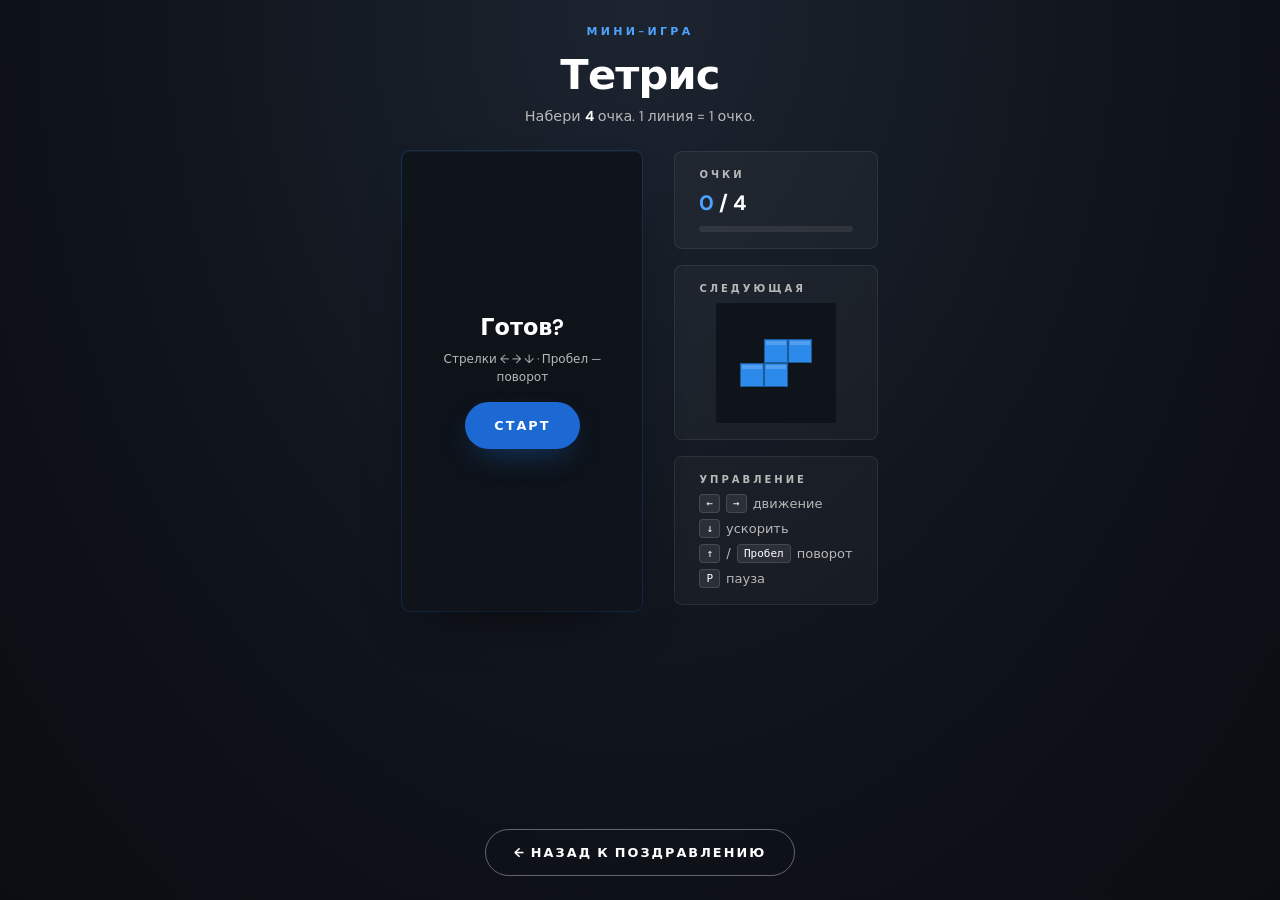
<file: tetris.html>
<!DOCTYPE html>
<html lang="ru">
<head>
<meta charset="UTF-8">
<meta name="viewport" content="width=device-width, initial-scale=1.0, viewport-fit=cover">
<meta name="theme-color" content="#0f131a">
<title>Tetris · BMW Mini-Game</title>
<link rel="preconnect" href="https://fonts.googleapis.com">
<link rel="preconnect" href="https://fonts.gstatic.com" crossorigin>
<link href="https://fonts.googleapis.com/css2?family=DM+Sans:ital,opsz,wght@0,9..40,100..1000;1,9..40,100..1000&display=swap" rel="stylesheet">
<link rel="stylesheet" href="tetris.css">
</head>
<body>

<div class="tetris-wrap">

  <div class="unlock-banner" id="unlockBanner">
    <span class="unlock-banner-dot"></span>
    <span>Поздравления открыты</span>
    <a href="index.html" class="unlock-banner-link">Перейти →</a>
  </div>

  <header class="tetris-header">
    <div class="eyebrow eyebrow-blue">Мини-игра</div>
    <h1 class="tetris-title">Тетрис</h1>
    <p class="tetris-sub">
      Набери <strong>4</strong> очка. 1 линия = 1 очко.
    </p>
  </header>

  <main class="tetris-main">
    <div class="tetris-board-wrap">
      <canvas id="tetrisCanvas" width="240" height="480"></canvas>
      <div class="tetris-overlay show" id="tetrisOverlay">
        <div class="tetris-overlay-inner">
          <div class="tetris-overlay-title" id="overlayTitle">Готов?</div>
          <div class="tetris-overlay-sub" id="overlaySub">
            Стрелки ← → ↓ · Пробел — поворот
          </div>
          <button class="btn btn-primary" id="overlayBtn">СТАРТ</button>
        </div>
      </div>
    </div>

    <aside class="tetris-side">
      <div class="score-card">
        <div class="score-eyebrow">Очки</div>
        <div class="score-value"><span id="scoreVal">0</span> / 4</div>
        <div class="score-bar"><div class="score-bar-fill" id="scoreBar"></div></div>
      </div>

      <div class="next-card">
        <div class="score-eyebrow">Следующая</div>
        <canvas id="nextCanvas" width="120" height="120"></canvas>
      </div>

      <div class="controls-card">
        <div class="score-eyebrow">Управление</div>
        <ul class="controls-list">
          <li><kbd>←</kbd><kbd>→</kbd> движение</li>
          <li><kbd>↓</kbd> ускорить</li>
          <li><kbd>↑</kbd> / <kbd>Пробел</kbd> поворот</li>
          <li><kbd>P</kbd> пауза</li>
        </ul>
      </div>
    </aside>
  </main>

  <div class="touch-controls" id="touchControls">
    <button class="touch-btn touch-left" id="btnLeft" aria-label="Влево">
      <svg viewBox="0 0 24 24" width="26" height="26" fill="none" stroke="currentColor" stroke-width="2" stroke-linecap="round" stroke-linejoin="round">
        <polyline points="15 18 9 12 15 6"/>
      </svg>
    </button>
    <button class="touch-btn touch-rotate" id="btnRotate" aria-label="Поворот">
      <svg viewBox="0 0 24 24" width="26" height="26" fill="none" stroke="currentColor" stroke-width="2" stroke-linecap="round" stroke-linejoin="round">
        <polyline points="23 4 23 10 17 10"/>
        <path d="M20.49 15a9 9 0 1 1-2.12-9.36L23 10"/>
      </svg>
    </button>
    <button class="touch-btn touch-right" id="btnRight" aria-label="Вправо">
      <svg viewBox="0 0 24 24" width="26" height="26" fill="none" stroke="currentColor" stroke-width="2" stroke-linecap="round" stroke-linejoin="round">
        <polyline points="9 18 15 12 9 6"/>
      </svg>
    </button>
    <button class="touch-btn touch-down" id="btnDown" aria-label="Вниз">
      <svg viewBox="0 0 24 24" width="26" height="26" fill="none" stroke="currentColor" stroke-width="2" stroke-linecap="round" stroke-linejoin="round">
        <polyline points="6 9 12 15 18 9"/>
      </svg>
    </button>
    <button class="touch-btn touch-pause" id="btnPause" aria-label="Пауза">
      <svg viewBox="0 0 24 24" width="26" height="26" fill="currentColor" stroke="none">
        <rect x="6" y="5" width="4" height="14" rx="1"/>
        <rect x="14" y="5" width="4" height="14" rx="1"/>
      </svg>
    </button>
  </div>

  <footer class="tetris-footer">
    <a href="index.html" class="btn btn-outline-light">← Назад к поздравлению</a>
  </footer>

</div>

<div class="tetris-modal" id="winModal">
  <div class="tetris-modal-inner">
    <div class="eyebrow eyebrow-blue" id="modalEyebrow">Готово</div>
    <h2 class="tetris-modal-title" id="modalTitle">4 очка набраны!</h2>
    <p class="tetris-modal-sub" id="modalSub">
      Поздравления открыты. Можно продолжать или вернуться.
    </p>
    <div class="modal-actions">
      <button class="btn btn-primary" id="modalContinue">ПРОДОЛЖИТЬ</button>
      <a href="index.html" class="btn btn-outline-light">К ПОЗДРАВЛЕНИЮ</a>
    </div>
  </div>
</div>

<script src="tetris.js"></script>
</body>
</html>
</file>
<file: tetris.css>
:root {
  --bmw-blue: #1c69d4;
  --bmw-blue-hover: #1559b8;
  --ink: #1e1e1e;
  --body: #4a4a4a;
  --hairline: #e6e6e6;
  --canvas: #ffffff;
  --on-dark: #ffffff;
  --on-dark-soft: #b8b8b8;

  --space-sm: 8px;
  --space-md: 16px;
  --space-lg: 24px;
  --space-xl: 32px;
  --space-2xl: 48px;
  --space-3xl: 64px;

  --radius-sm: 4px;
  --radius-md: 8px;
  --radius-lg: 14px;
}

* { margin: 0; padding: 0; box-sizing: border-box; -webkit-tap-highlight-color: transparent; }

html, body {
  min-height: 100vh;
  font-family: 'DM Sans', system-ui, -apple-system, sans-serif;
  background: radial-gradient(ellipse at 50% 0%, #1c2430 0%, #0f131a 60%, #0a0d12 100%);
  color: var(--on-dark);
  -webkit-font-smoothing: antialiased;
  overflow-x: hidden;
}

.tetris-wrap {
  min-height: 100vh;
  display: flex;
  flex-direction: column;
  padding: var(--space-lg);
  max-width: 1000px;
  margin: 0 auto;
}

.tetris-header { text-align: center; margin-bottom: var(--space-lg); }
.eyebrow {
  font-size: 11px;
  letter-spacing: 0.3em;
  text-transform: uppercase;
  font-weight: 600;
  margin-bottom: var(--space-md);
}
.eyebrow-blue { color: #4ea3ff; }

.tetris-title {
  font-size: clamp(1.6rem, 5vw, 2.6rem);
  font-weight: 700;
  letter-spacing: -0.02em;
  line-height: 1.05;
  margin-bottom: var(--space-sm);
}
.tetris-sub {
  color: var(--on-dark-soft);
  font-size: 0.9rem;
  line-height: 1.5;
}
.tetris-sub strong { color: var(--on-dark); }

.tetris-main {
  display: flex;
  gap: var(--space-xl);
  align-items: flex-start;
  justify-content: center;
  flex-wrap: wrap;
  margin-bottom: var(--space-lg);
}

.tetris-board-wrap {
  position: relative;
  background: #0f131a;
  border-radius: var(--radius-md);
  padding: 10px;
  box-shadow:
    inset 0 1px 0 rgba(255,255,255,0.04),
    0 24px 60px -30px rgba(0,0,0,0.8),
    0 0 0 1px rgba(28,105,212,0.25);
}

#tetrisCanvas {
  display: block;
  width: 220px;
  height: 440px;
  background: #12171e;
  border-radius: var(--radius-sm);
  image-rendering: pixelated;
}

.tetris-overlay {
  position: absolute;
  inset: 10px;
  background: rgba(15, 19, 26, 0.9);
  backdrop-filter: blur(6px);
  border-radius: var(--radius-sm);
  display: flex;
  align-items: center;
  justify-content: center;
  text-align: center;
  padding: var(--space-lg);
  opacity: 0;
  pointer-events: none;
  transition: opacity 0.3s ease;
}
.tetris-overlay.show { opacity: 1; pointer-events: auto; }
.tetris-overlay-inner { max-width: 200px; }
.tetris-overlay-title {
  font-size: 1.4rem;
  font-weight: 700;
  margin-bottom: 8px;
}
.tetris-overlay-sub {
  font-size: 12px;
  color: var(--on-dark-soft);
  margin-bottom: var(--space-md);
  line-height: 1.5;
}

.tetris-side {
  display: flex;
  flex-direction: column;
  gap: var(--space-md);
  min-width: 200px;
}

.score-card,
.next-card,
.controls-card {
  background: rgba(255,255,255,0.03);
  border: 1px solid rgba(255,255,255,0.08);
  border-radius: var(--radius-md);
  padding: var(--space-md) var(--space-lg);
}
.score-eyebrow {
  font-size: 10px;
  letter-spacing: 0.3em;
  text-transform: uppercase;
  color: var(--on-dark-soft);
  font-weight: 700;
  margin-bottom: 8px;
}
.score-value {
  font-size: 1.3rem;
  font-weight: 700;
  margin-bottom: 10px;
}
.score-value span { color: #4ea3ff; }
.score-bar {
  height: 6px;
  background: rgba(255,255,255,0.08);
  border-radius: 999px;
  overflow: hidden;
}
.score-bar-fill {
  height: 100%;
  width: 0%;
  background: linear-gradient(90deg, #1c69d4, #4ea3ff);
  border-radius: 999px;
  transition: width 0.3s ease;
}
#nextCanvas {
  display: block;
  margin: 0 auto;
  background: #0f131a;
  border-radius: var(--radius-sm);
}

.controls-list {
  list-style: none;
  display: flex;
  flex-direction: column;
  gap: 6px;
  font-size: 13px;
  color: var(--on-dark-soft);
}
.controls-list li { display: flex; align-items: center; gap: 6px; }
kbd {
  display: inline-block;
  background: rgba(255,255,255,0.08);
  border: 1px solid rgba(255,255,255,0.12);
  border-radius: 4px;
  padding: 2px 6px;
  font-family: monospace;
  font-size: 11px;
  color: var(--on-dark);
}

.btn {
  display: inline-flex;
  align-items: center;
  justify-content: center;
  gap: 10px;
  padding: 14px 28px;
  font-family: inherit;
  font-size: 0.8rem;
  font-weight: 700;
  letter-spacing: 0.16em;
  text-transform: uppercase;
  border-radius: 999px;
  border: 1px solid transparent;
  cursor: pointer;
  text-decoration: none;
  transition: all 0.3s ease;
}
.btn-primary {
  background: var(--bmw-blue);
  color: var(--on-dark);
  box-shadow: 0 12px 30px -12px rgba(28,105,212,0.55);
}
.btn-primary:hover {
  background: var(--bmw-blue-hover);
  transform: translateY(-2px);
}
.btn-outline-light {
  background: transparent;
  color: var(--on-dark);
  border-color: rgba(255,255,255,0.35);
}
.btn-outline-light:hover {
  background: var(--on-dark);
  color: var(--ink);
  transform: translateY(-2px);
}

.tetris-footer {
  text-align: center;
  margin-top: auto;
  padding-top: var(--space-lg);
}

.tetris-modal {
  position: fixed;
  inset: 0;
  background: rgba(10, 13, 18, 0.85);
  backdrop-filter: blur(8px);
  display: flex;
  align-items: center;
  justify-content: center;
  z-index: 100;
  opacity: 0;
  pointer-events: none;
  transition: opacity 0.4s ease;
  padding: var(--space-lg);
}
.tetris-modal.show { opacity: 1; pointer-events: auto; }
.tetris-modal-inner {
  background: linear-gradient(160deg, #1a2129 0%, #232c35 100%);
  border: 1px solid rgba(28,105,212,0.35);
  border-radius: var(--radius-lg);
  padding: var(--space-2xl) var(--space-xl);
  text-align: center;
  max-width: 400px;
  width: 100%;
}
.tetris-modal-title {
  font-size: 1.5rem;
  font-weight: 700;
  margin-bottom: 12px;
}
.tetris-modal-sub {
  color: var(--on-dark-soft);
  font-size: 0.95rem;
  line-height: 1.6;
  margin-bottom: var(--space-lg);
}
.modal-actions {
  display: flex;
  gap: 10px;
  justify-content: center;
  flex-wrap: wrap;
  margin-top: var(--space-md);
}

.unlock-banner {
  display: none;
  align-items: center;
  gap: 12px;
  margin: 0 auto var(--space-md);
  padding: 10px 18px;
  background: rgba(28, 105, 212, 0.12);
  border: 1px solid rgba(28, 105, 212, 0.4);
  border-radius: 999px;
  font-size: 0.8rem;
  font-weight: 600;
  color: var(--on-dark);
  animation: bannerIn 0.5s ease both;
}
.unlock-banner.show { display: inline-flex; }
.unlock-banner-dot {
  width: 8px;
  height: 8px;
  border-radius: 50%;
  background: #4ea3ff;
  box-shadow: 0 0 10px #4ea3ff;
  animation: dotPulse 1.6s ease-in-out infinite;
}
@keyframes dotPulse {
  0%, 100% { opacity: 0.5; transform: scale(0.85); }
  50% { opacity: 1; transform: scale(1.15); }
}
@keyframes bannerIn {
  from { opacity: 0; transform: translateY(-8px); }
  to { opacity: 1; transform: translateY(0); }
}
.unlock-banner-link {
  color: #4ea3ff;
  text-decoration: none;
  font-weight: 700;
  white-space: nowrap;
}
.unlock-banner-link:hover { text-decoration: underline; }

/* ============================================
   TOUCH CONTROLS — фикс внизу на мобиле
   ============================================ */
.touch-controls { display: none; }

@media (hover: none) and (pointer: coarse), (max-width: 700px) {
  .touch-controls {
    display: grid;
    grid-template-columns: repeat(3, 1fr);
    grid-template-rows: auto auto;
    gap: 8px;

    position: fixed;
    bottom: 0;
    left: 0;
    right: 0;
    padding: 10px 12px calc(10px + env(safe-area-inset-bottom));
    max-width: 100%;
    margin: 0;
    background: rgba(10, 13, 18, 0.96);
    backdrop-filter: blur(12px);
    border-top: 1px solid rgba(255,255,255,0.06);
    z-index: 50;
    user-select: none;
    -webkit-user-select: none;
  }

  .touch-left { grid-column: 1; grid-row: 2; }
  .touch-down { grid-column: 2; grid-row: 2; }
  .touch-right { grid-column: 3; grid-row: 2; }
  .touch-rotate { grid-column: 2; grid-row: 1; }
  .touch-pause {
    grid-column: 1 / span 3;
    grid-row: 3;
    justify-self: center;
    padding: 8px 24px;
    height: 38px;
    background: rgba(255,255,255,0.05);
    border-color: rgba(255,255,255,0.15);
  }

  .tetris-main {
    flex-direction: column;
    align-items: center;
    gap: var(--space-md);
    margin-bottom: var(--space-lg);
  }
  .tetris-board-wrap { padding: 8px; }
  .tetris-overlay { inset: 8px; }

  #tetrisCanvas {
    width: min(220px, 60vw);
    height: auto;
    aspect-ratio: 1 / 2;
  }

  .tetris-side {
    flex-direction: row;
    flex-wrap: wrap;
    justify-content: center;
    min-width: auto;
    width: 100%;
    max-width: 340px;
    gap: 8px;
  }
  .score-card,
  .next-card {
    flex: 1 1 calc(50% - 4px);
    min-width: 130px;
    padding: var(--space-md);
  }
  .controls-card { display: none; }

  .tetris-wrap { padding-bottom: 220px; }

  .tetris-header { margin-bottom: var(--space-md); }
  .tetris-title { font-size: 1.6rem; margin-bottom: 4px; }
  .tetris-sub { font-size: 0.85rem; }
  .eyebrow { margin-bottom: 8px; font-size: 10px; }
}

.touch-btn {
  display: flex;
  align-items: center;
  justify-content: center;
  width: 100%;
  height: 56px;
  background: rgba(28, 105, 212, 0.15);
  color: var(--on-dark);
  border: 1px solid rgba(28, 105, 212, 0.55);
  border-radius: 12px;
  cursor: pointer;
  transition: transform 0.1s ease, background 0.15s ease, box-shadow 0.15s ease;
  touch-action: none;
  -webkit-tap-highlight-color: transparent;
  box-shadow:
    inset 0 1px 0 rgba(255,255,255,0.08),
    0 4px 12px -4px rgba(0,0,0,0.6);
}
.touch-btn:active,
.touch-btn.pressed {
  background: var(--bmw-blue);
  transform: scale(0.95);
  box-shadow:
    inset 0 1px 0 rgba(255,255,255,0.2),
    0 2px 6px -2px rgba(28, 105, 212, 0.8);
}
.touch-btn svg { pointer-events: none; opacity: 0.9; }

@media (max-height: 500px) and (orientation: landscape) {
  .touch-controls {
    position: fixed;
    right: 0;
    top: 0;
    bottom: 0;
    left: auto;
    width: 160px;
    height: 100vh;
    grid-template-columns: 1fr 1fr;
    grid-template-rows: repeat(3, 1fr);
    padding: 8px;
    border-top: none;
    border-left: 1px solid rgba(255,255,255,0.06);
    max-width: 160px;
  }
  .touch-left  { grid-column: 1; grid-row: 1; }
  .touch-right { grid-column: 2; grid-row: 1; }
  .touch-rotate { grid-column: 1 / span 2; grid-row: 2; }
  .touch-down  { grid-column: 1 / span 2; grid-row: 3; }
  .touch-pause {
    grid-column: 1 / span 2;
    grid-row: 4;
    padding: 6px 16px;
    height: 32px;
  }
  .tetris-wrap { padding: 12px; padding-right: 180px; }
  .tetris-header { display: none; }
  #tetrisCanvas { width: 160px; height: auto; }
  .tetris-main { flex-direction: row; }
}
</file>
